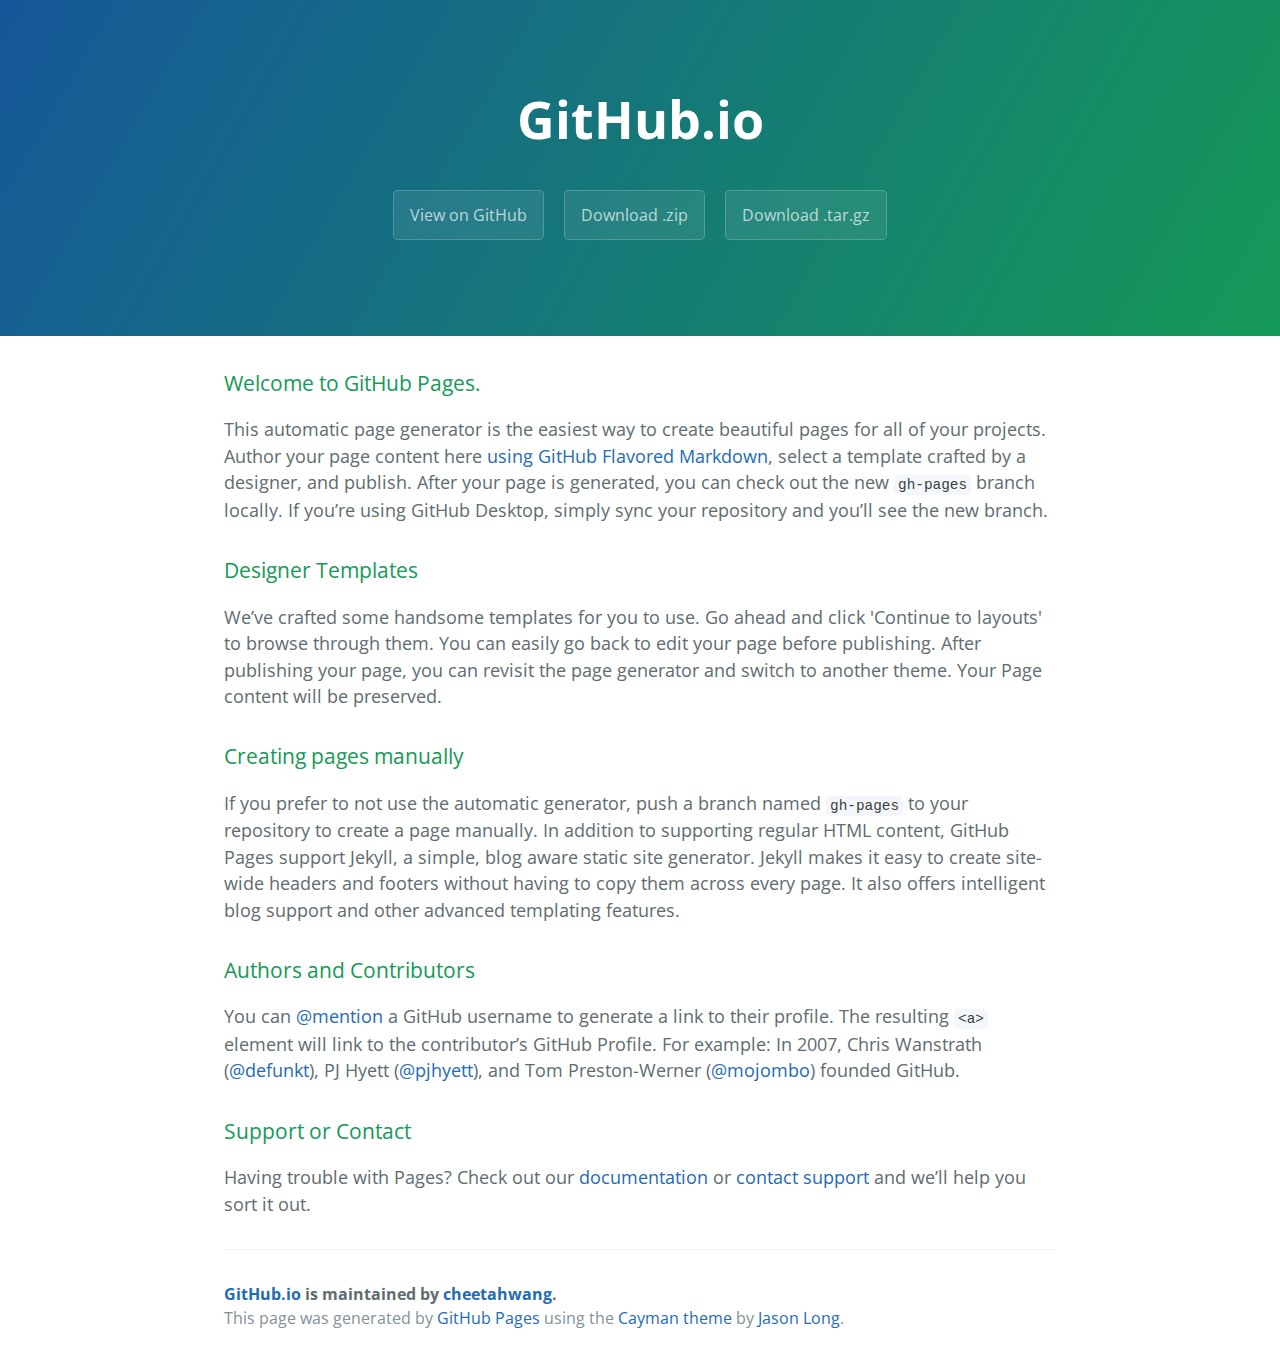
<file: index.html>
<!DOCTYPE html>
<html lang="en-us">
  <head>
    <meta charset="UTF-8">
    <title>GitHub.io by cheetahwang</title>
    <meta name="viewport" content="width=device-width, initial-scale=1">
    <link rel="stylesheet" type="text/css" href="stylesheets/normalize.css" media="screen">
    <link href='https://fonts.googleapis.com/css?family=Open+Sans:400,700' rel='stylesheet' type='text/css'>
    <link rel="stylesheet" type="text/css" href="stylesheets/stylesheet.css" media="screen">
    <link rel="stylesheet" type="text/css" href="stylesheets/github-light.css" media="screen">
  </head>
  <body>
    <section class="page-header">
      <h1 class="project-name">GitHub.io</h1>
      <h2 class="project-tagline"></h2>
      <a href="https://github.com/cheetahwang/github.io" class="btn">View on GitHub</a>
      <a href="https://github.com/cheetahwang/github.io/zipball/master" class="btn">Download .zip</a>
      <a href="https://github.com/cheetahwang/github.io/tarball/master" class="btn">Download .tar.gz</a>
    </section>

    <section class="main-content">
      <h3>
<a id="welcome-to-github-pages" class="anchor" href="#welcome-to-github-pages" aria-hidden="true"><span class="octicon octicon-link"></span></a>Welcome to GitHub Pages.</h3>

<p>This automatic page generator is the easiest way to create beautiful pages for all of your projects. Author your page content here <a href="https://guides.github.com/features/mastering-markdown/">using GitHub Flavored Markdown</a>, select a template crafted by a designer, and publish. After your page is generated, you can check out the new <code>gh-pages</code> branch locally. If you’re using GitHub Desktop, simply sync your repository and you’ll see the new branch.</p>

<h3>
<a id="designer-templates" class="anchor" href="#designer-templates" aria-hidden="true"><span class="octicon octicon-link"></span></a>Designer Templates</h3>

<p>We’ve crafted some handsome templates for you to use. Go ahead and click 'Continue to layouts' to browse through them. You can easily go back to edit your page before publishing. After publishing your page, you can revisit the page generator and switch to another theme. Your Page content will be preserved.</p>

<h3>
<a id="creating-pages-manually" class="anchor" href="#creating-pages-manually" aria-hidden="true"><span class="octicon octicon-link"></span></a>Creating pages manually</h3>

<p>If you prefer to not use the automatic generator, push a branch named <code>gh-pages</code> to your repository to create a page manually. In addition to supporting regular HTML content, GitHub Pages support Jekyll, a simple, blog aware static site generator. Jekyll makes it easy to create site-wide headers and footers without having to copy them across every page. It also offers intelligent blog support and other advanced templating features.</p>

<h3>
<a id="authors-and-contributors" class="anchor" href="#authors-and-contributors" aria-hidden="true"><span class="octicon octicon-link"></span></a>Authors and Contributors</h3>

<p>You can <a href="https://github.com/blog/821" class="user-mention">@mention</a> a GitHub username to generate a link to their profile. The resulting <code>&lt;a&gt;</code> element will link to the contributor’s GitHub Profile. For example: In 2007, Chris Wanstrath (<a href="https://github.com/defunkt" class="user-mention">@defunkt</a>), PJ Hyett (<a href="https://github.com/pjhyett" class="user-mention">@pjhyett</a>), and Tom Preston-Werner (<a href="https://github.com/mojombo" class="user-mention">@mojombo</a>) founded GitHub.</p>

<h3>
<a id="support-or-contact" class="anchor" href="#support-or-contact" aria-hidden="true"><span class="octicon octicon-link"></span></a>Support or Contact</h3>

<p>Having trouble with Pages? Check out our <a href="https://help.github.com/pages">documentation</a> or <a href="https://github.com/contact">contact support</a> and we’ll help you sort it out.</p>

      <footer class="site-footer">
        <span class="site-footer-owner"><a href="https://github.com/cheetahwang/github.io">GitHub.io</a> is maintained by <a href="https://github.com/cheetahwang">cheetahwang</a>.</span>

        <span class="site-footer-credits">This page was generated by <a href="https://pages.github.com">GitHub Pages</a> using the <a href="https://github.com/jasonlong/cayman-theme">Cayman theme</a> by <a href="https://twitter.com/jasonlong">Jason Long</a>.</span>
      </footer>

    </section>

  
  </body>
</html>
</file>
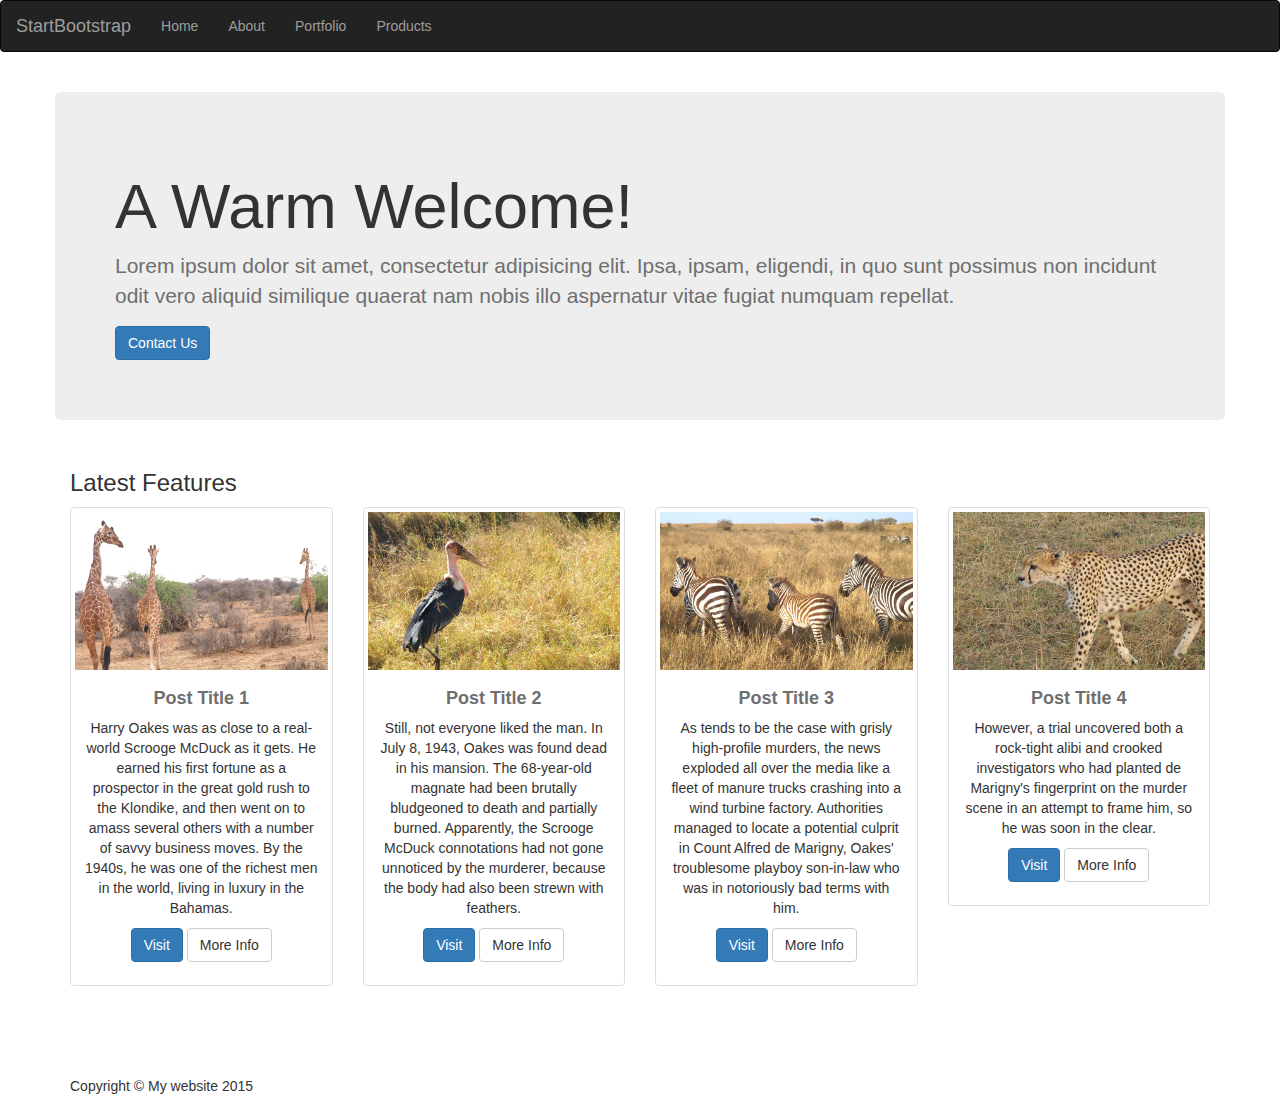
<file: bootstrapafrican/index.html>
<!DOCTYPE html>
<html lang="en">
  <head>
    <meta charset="utf-8">
    <meta http-equiv="X-UA-Compatible" content="IE=edge">
    <meta name="viewport" content="width=device-width, initial-scale=1">
    <!-- The above 3 meta tags *must* come first in the head; any other head content must come *after* these tags -->
    <title>Bootstrap Practice</title>

    <!-- Bootstrap -->
    <link href="css/bootstrap.min.css" rel="stylesheet">
    <link rel="stylesheet" type="text/css" href="css/bootstrap_mycss.css">

    <!-- HTML5 shim and Respond.js for IE8 support of HTML5 elements and media queries -->
    <!-- WARNING: Respond.js doesn't work if you view the page via file:// -->
    <!--[if lt IE 9]>
      <script src="https://oss.maxcdn.com/html5shiv/3.7.2/html5shiv.min.js"></script>
      <script src="https://oss.maxcdn.com/respond/1.4.2/respond.min.js"></script>
    <![endif]-->
  </head>
  <body>
      <div class="navbar navbar-inverse">
      <div class="container-fluid">
        <div class="navbar-header">
          <button type="button" class="navbar-toggle collapsed" datatoggle="collapse" data-target="#mynavbar-content">
            <span class="sr-only">Toggle navigation</span>
            <span class="icon-bar"></span>
            <span class="icon-bar"></span>
            <span class="icon-bar"></span>
          </button>
            <a class="navbar-brand" href="#">StartBootstrap</a>
        </div>
        <div class="collapse navbar-collapse" id="mynavbar-content">
          <u class="nav navbar-nav">
            <li><a href="#">Home</a></li>
            <li><a href="#">About</a></li>
            <li><a href="#">Portfolio</a></li>
            <li><a href="#">Products</a></li>
          </u>
        </div>
      </div>
    </div>
    <div class="container">
    <div class="jumbotron row webtitle">
      <h1>A Warm Welcome!</h1>
      <p class="ptitle">Lorem ipsum dolor sit amet, consectetur adipisicing elit. Ipsa, ipsam, eligendi, in quo sunt possimus non incidunt odit vero aliquid similique quaerat nam nobis illo aspernatur vitae fugiat numquam repellat.</p>
      <a href="http://www.google.com" class="btn btn-primary mybtn">Contact Us</a>
    </div>
    <div class="row">
            <div class="col-lg-12">
                <h3>Latest Features</h3>
            </div>
    </div>
    <div class="row text-center">
        <div class="col-md-3 col-sm-6 hero-feature">
          <div class="thumbnail">
              <img src="../bootstrapafrican/img/01.jpg" alt="">
              <div class="caption">
              <h4>Post Title 1</h4>
              <p>Harry Oakes was as close to a real-world Scrooge McDuck as it gets. He earned his first fortune as a prospector in the great gold rush to the Klondike, and then went on to amass several others with a number of savvy business moves. By the 1940s, he was one of the richest men in the world, living in luxury in the Bahamas.</p>
              <p>
                  <a href="#" class="btn btn-primary">Visit</a> <a href="#" class="btn btn-default">More Info</a>
              </p>
              </div>
          </div>
        </div>
        <div class="col-md-3 col-sm-6 hero-feature">
          <div class="thumbnail">
              <img src="../bootstrapafrican/img/02.jpg" alt="">
              <div class="caption">
              <h4>Post Title 2</h4>
              <p>Still, not everyone liked the man. In July 8, 1943, Oakes was found dead in his mansion. The 68-year-old magnate had been brutally bludgeoned to death and partially burned. Apparently, the Scrooge McDuck connotations had not gone unnoticed by the murderer, because the body had also been strewn with feathers.</p>
              <p>
                  <a href="#" class="btn btn-primary">Visit</a> <a href="#" class="btn btn-default">More Info</a>
              </p>
              </div>
          </div>
        </div>
        <div class="col-md-3 col-sm-6 hero-feature">
          <div class="thumbnail">
              <img src="../bootstrapafrican/img/03.jpg" alt="">
              <div class="caption">
              <h4>Post Title 3</h4>
              <p>As tends to be the case with grisly high-profile murders, the news exploded all over the media like a fleet of manure trucks crashing into a wind turbine factory. Authorities managed to locate a potential culprit in Count Alfred de Marigny, Oakes' troublesome playboy son-in-law who was in notoriously bad terms with him.</p>
              <p>
                  <a href="#" class="btn btn-primary">Visit</a> <a href="#" class="btn btn-default">More Info</a>
              </p>
              </div>
          </div>
        </div>
        <div class="col-md-3 col-sm-6 hero-feature">
          <div class="thumbnail">
              <img src="../bootstrapafrican/img/04.jpg" alt="">
              <div class="caption">
              <h4>Post Title 4</h4>
              <p>However, a trial uncovered both a rock-tight alibi and crooked investigators who had planted de Marigny's fingerprint on the murder scene in an attempt to frame him, so he was soon in the clear.</p>
              <p>
                  <a href="#" class="btn btn-primary">Visit</a> <a href="#" class="btn btn-default">More Info</a>
              </p>
              </div>
          </div>
        </div>
    </div>
    <footer>
     <div class="row">
            <div class="col-lg-12">
                <p>Copyright &copy; My website 2015</p>
            </div>
    </div>
    </footer>

    <!-- jQuery (necessary for Bootstrap's JavaScript plugins) -->
    <script src="https://ajax.googleapis.com/ajax/libs/jquery/1.11.3/jquery.min.js"></script>
    <!-- Include all compiled plugins (below), or include individual files as needed -->
    <script src="js/bootstrap.min.js"></script>
    
  </body>
</html>
</file>
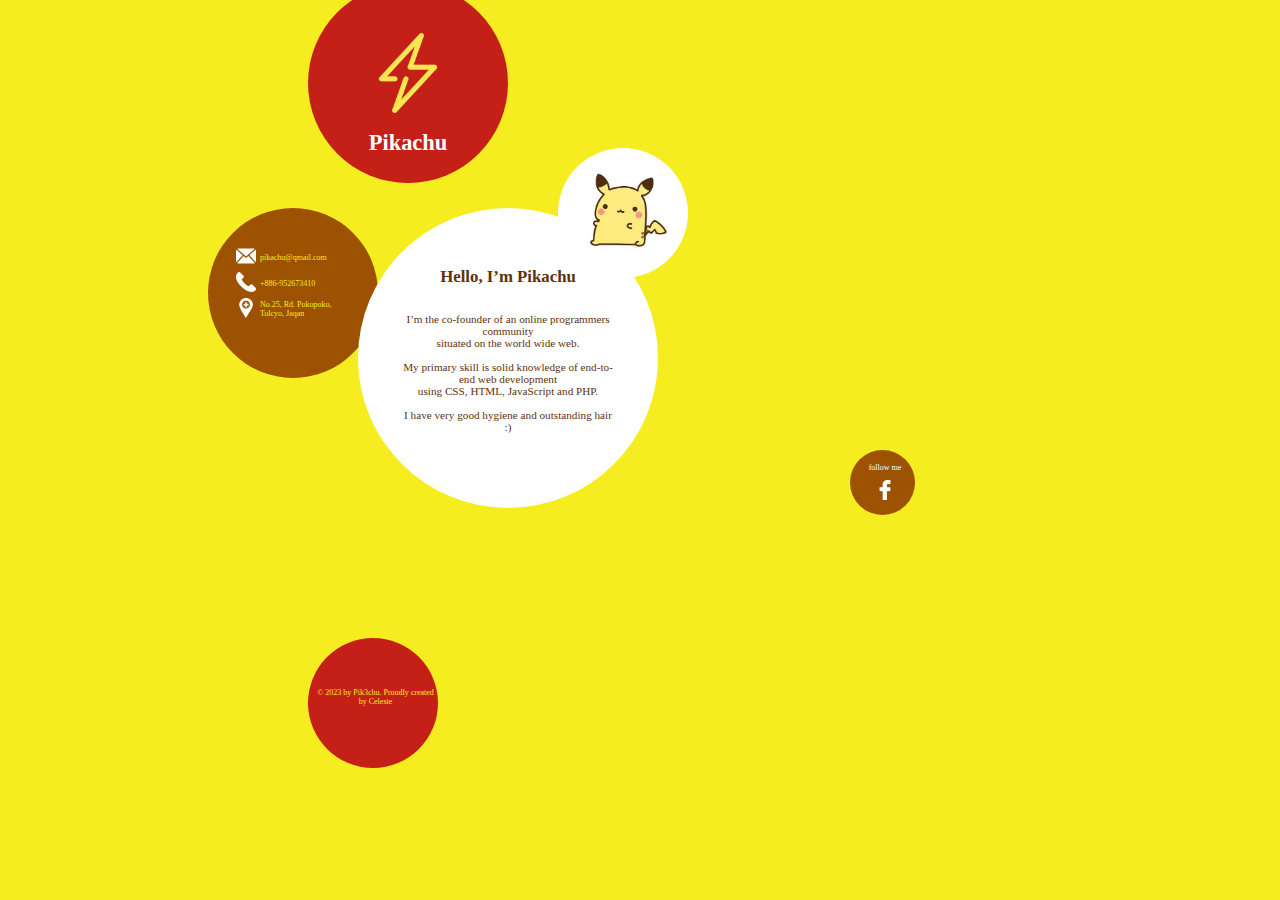
<file: pikachu/index.html>
<!DOCTYPE html>
<html lang="en">

<head>
    <meta charset="UTF-8">
    <meta http-equiv="X-UA-Compatible" content="IE=7">
    <meta:renderer></meta:renderer>
    <meta name="viewport" content="width=device-width, user-scalable=no, initial-scale=1.0, maximum-scale=1.0, minimum-scale=1.0">
    <meta:author></meta:author>
    <meta name="keywords" content="Keyword 1,Keyword 2">
    <meta name="description" content="description">
    <link rel="shortcut icon" type="image/x-icon" href="favicon.ico">
    <link rel="apple-touch-icon" href="favicon.png">
    <title>PIKA!PIKA!</title>
    <link rel="stylesheet" type="text/css" href="pikachu.css">
</head>

<body>
    <div class="wrap">
        <div class="circle1">
            <img src="flash.png" width="80">
            <h1 class="title">Pikachu</h1>
        </div>
        <div class="circle2">
            <table>
                <tr>
                    <td><img src="mail.png" width="20"></td>
                    <td>pikachu@qmail.com</td>
                </tr>
                <tr>
                    <td><img src="tele.png" width="20"></td>
                    <td>+886-952673410</td>
                </tr>
                <tr>
                    <td><img src="ad.png" width="20"></td>
                    <td>No.25, Rd. Pokopoko,
                        <br> Tolcyo, Jaqan</td>
                </tr>
            </table>
        </div>
        <div class="circle3">
            <h2>Hello, I’m Pikachu</h2>
            <br> I’m the co-founder of an online programmers community
            <br> situated on the world wide web.
            <br>
            <br> My primary skill is solid knowledge of end-to-end web development
            <br> using CSS, HTML, JavaScript and PHP.
            <br>
            <br> I have very good hygiene and outstanding hair :)
            <br>
            <br> ​ </div>
        <div class="circle4">
            <img src="pika2.jpg" width="80">
        </div>
        <div class="circle5">
            <p>follow me</p>
            <a href="https://www.facebook.com/pages/%E7%9A%AE%E5%8D%A1%E4%B8%98/104031079632855?fref=ts">
                <img src="fb.png" width="20"></a>
        </div>
        <div class="circle6">© 2023 by Pik3chu. Proudly created by Celeste</div>
    </div>
</body>

</html>
</file>
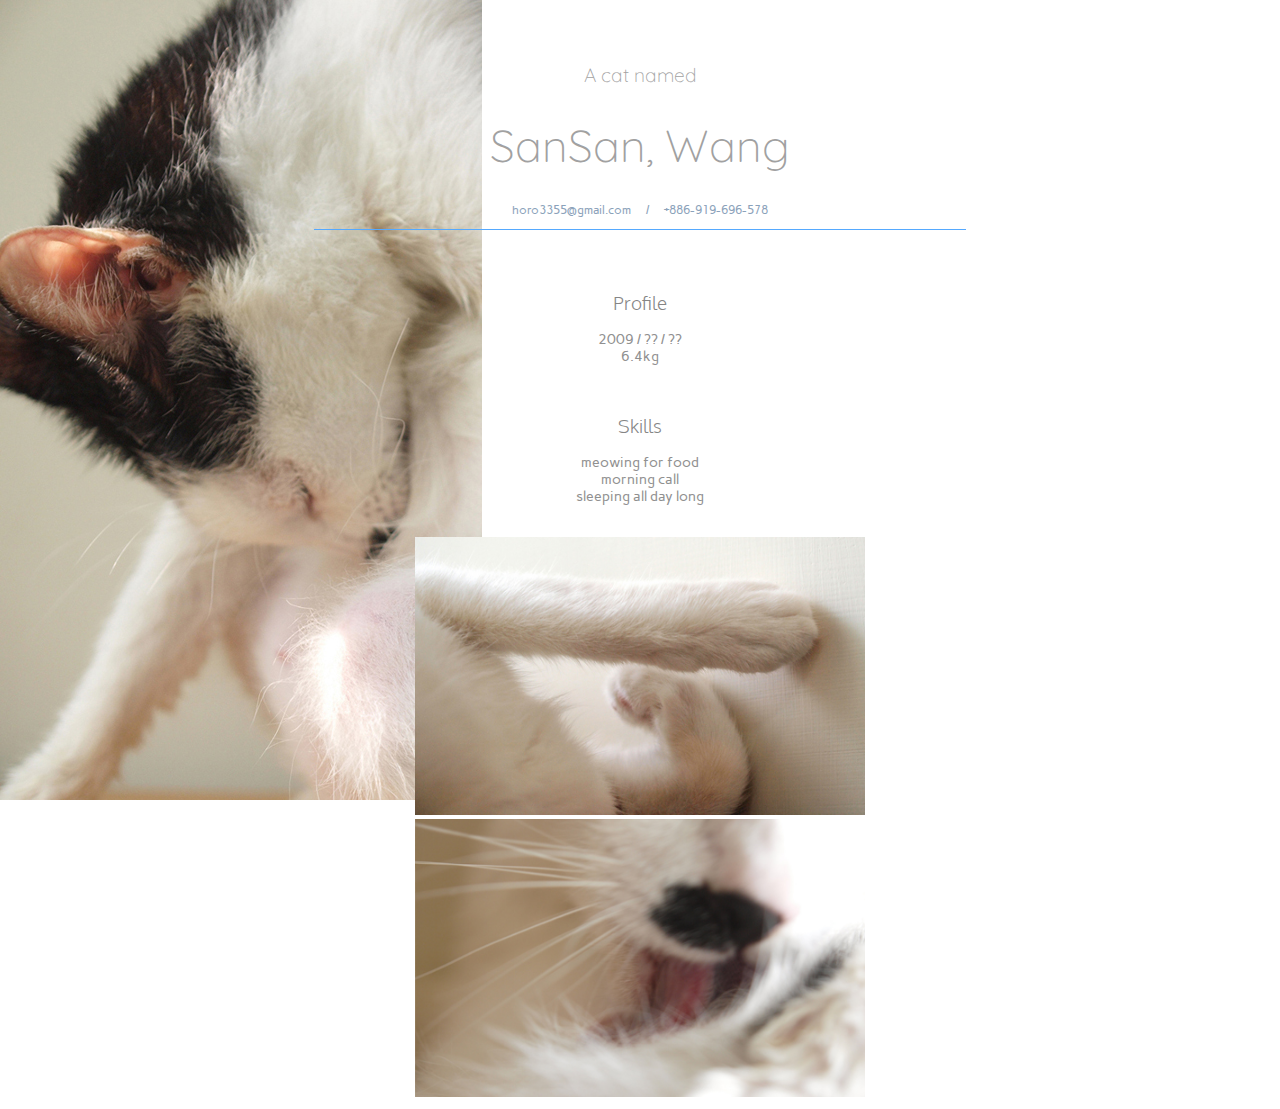
<file: sansan/index.html>
<!DOCTYPE html>
<html lang="en">
<head>
	<meta charset="UTF-8">
	<link href='https://fonts.googleapis.com/css?family=Oxygen' rel='stylesheet' type='text/css'><!-- h2 -->
	<link href='https://fonts.googleapis.com/css?family=Quicksand:300' rel='stylesheet' type='text/css'><!-- h1 -->
	<link href='https://fonts.googleapis.com/css?family=Carme' rel='stylesheet' type='text/css'><!-- p -->
	<link rel="stylesheet" type="text/css" href="css/sansan.css">
	<title>SanSan</title>
</head>
<body>
    <br>
    <br>
    <p id="title">A cat named
    </p>
    <h1>SanSan, Wang</h1>
    <p class="contact">
    	horo3355@gmail.com&nbsp;&nbsp;&nbsp;&nbsp;&nbsp;/&nbsp;&nbsp;&nbsp;&nbsp;&nbsp;+886-919-696-578
    </p>
    <hr width="650" color="#55a9ff" size="1">
    <br>
    <br>
    <h2>Profile</h2>
    <p>
    2009 / ?? / ??
    <br>6.4kg
    </p>
    <br>
    <h2>Skills</h2>
    <p>
    meowing for food
    <br>morning call
    <br>sleeping all day long
    </p>
    <br>
    <img src="images/8A088006.jpg" width="450">
    <br><img src="images/8A.jpg" width="450">
</body>
</html>
</file>
<file: stylesheets/stylesheet.css>
* {
  box-sizing: border-box; }

body {
  padding: 0;
  margin: 0;
  font-family: "Open Sans", "Helvetica Neue", Helvetica, Arial, sans-serif;
  font-size: 16px;
  line-height: 1.5;
  color: #606c71; }

a {
  color: #1e6bb8;
  text-decoration: none; }
  a:hover {
    text-decoration: underline; }

.btn {
  display: inline-block;
  margin-bottom: 1rem;
  color: rgba(255, 255, 255, 0.7);
  background-color: rgba(255, 255, 255, 0.08);
  border-color: rgba(255, 255, 255, 0.2);
  border-style: solid;
  border-width: 1px;
  border-radius: 0.3rem;
  transition: color 0.2s, background-color 0.2s, border-color 0.2s; }
  .btn + .btn {
    margin-left: 1rem; }

.btn:hover {
  color: rgba(255, 255, 255, 0.8);
  text-decoration: none;
  background-color: rgba(255, 255, 255, 0.2);
  border-color: rgba(255, 255, 255, 0.3); }

@media screen and (min-width: 64em) {
  .btn {
    padding: 0.75rem 1rem; } }

@media screen and (min-width: 42em) and (max-width: 64em) {
  .btn {
    padding: 0.6rem 0.9rem;
    font-size: 0.9rem; } }

@media screen and (max-width: 42em) {
  .btn {
    display: block;
    width: 100%;
    padding: 0.75rem;
    font-size: 0.9rem; }
    .btn + .btn {
      margin-top: 1rem;
      margin-left: 0; } }

.page-header {
  color: #fff;
  text-align: center;
  background-color: #159957;
  background-image: linear-gradient(120deg, #155799, #159957); }

@media screen and (min-width: 64em) {
  .page-header {
    padding: 5rem 6rem; } }

@media screen and (min-width: 42em) and (max-width: 64em) {
  .page-header {
    padding: 3rem 4rem; } }

@media screen and (max-width: 42em) {
  .page-header {
    padding: 2rem 1rem; } }

.project-name {
  margin-top: 0;
  margin-bottom: 0.1rem; }

@media screen and (min-width: 64em) {
  .project-name {
    font-size: 3.25rem; } }

@media screen and (min-width: 42em) and (max-width: 64em) {
  .project-name {
    font-size: 2.25rem; } }

@media screen and (max-width: 42em) {
  .project-name {
    font-size: 1.75rem; } }

.project-tagline {
  margin-bottom: 2rem;
  font-weight: normal;
  opacity: 0.7; }

@media screen and (min-width: 64em) {
  .project-tagline {
    font-size: 1.25rem; } }

@media screen and (min-width: 42em) and (max-width: 64em) {
  .project-tagline {
    font-size: 1.15rem; } }

@media screen and (max-width: 42em) {
  .project-tagline {
    font-size: 1rem; } }

.main-content :first-child {
  margin-top: 0; }
.main-content img {
  max-width: 100%; }
.main-content h1, .main-content h2, .main-content h3, .main-content h4, .main-content h5, .main-content h6 {
  margin-top: 2rem;
  margin-bottom: 1rem;
  font-weight: normal;
  color: #159957; }
.main-content p {
  margin-bottom: 1em; }
.main-content code {
  padding: 2px 4px;
  font-family: Consolas, "Liberation Mono", Menlo, Courier, monospace;
  font-size: 0.9rem;
  color: #383e41;
  background-color: #f3f6fa;
  border-radius: 0.3rem; }
.main-content pre {
  padding: 0.8rem;
  margin-top: 0;
  margin-bottom: 1rem;
  font: 1rem Consolas, "Liberation Mono", Menlo, Courier, monospace;
  color: #567482;
  word-wrap: normal;
  background-color: #f3f6fa;
  border: solid 1px #dce6f0;
  border-radius: 0.3rem; }
  .main-content pre > code {
    padding: 0;
    margin: 0;
    font-size: 0.9rem;
    color: #567482;
    word-break: normal;
    white-space: pre;
    background: transparent;
    border: 0; }
.main-content .highlight {
  margin-bottom: 1rem; }
  .main-content .highlight pre {
    margin-bottom: 0;
    word-break: normal; }
.main-content .highlight pre, .main-content pre {
  padding: 0.8rem;
  overflow: auto;
  font-size: 0.9rem;
  line-height: 1.45;
  border-radius: 0.3rem; }
.main-content pre code, .main-content pre tt {
  display: inline;
  max-width: initial;
  padding: 0;
  margin: 0;
  overflow: initial;
  line-height: inherit;
  word-wrap: normal;
  background-color: transparent;
  border: 0; }
  .main-content pre code:before, .main-content pre code:after, .main-content pre tt:before, .main-content pre tt:after {
    content: normal; }
.main-content ul, .main-content ol {
  margin-top: 0; }
.main-content blockquote {
  padding: 0 1rem;
  margin-left: 0;
  color: #819198;
  border-left: 0.3rem solid #dce6f0; }
  .main-content blockquote > :first-child {
    margin-top: 0; }
  .main-content blockquote > :last-child {
    margin-bottom: 0; }
.main-content table {
  display: block;
  width: 100%;
  overflow: auto;
  word-break: normal;
  word-break: keep-all; }
  .main-content table th {
    font-weight: bold; }
  .main-content table th, .main-content table td {
    padding: 0.5rem 1rem;
    border: 1px solid #e9ebec; }
.main-content dl {
  padding: 0; }
  .main-content dl dt {
    padding: 0;
    margin-top: 1rem;
    font-size: 1rem;
    font-weight: bold; }
  .main-content dl dd {
    padding: 0;
    margin-bottom: 1rem; }
.main-content hr {
  height: 2px;
  padding: 0;
  margin: 1rem 0;
  background-color: #eff0f1;
  border: 0; }

@media screen and (min-width: 64em) {
  .main-content {
    max-width: 64rem;
    padding: 2rem 6rem;
    margin: 0 auto;
    font-size: 1.1rem; } }

@media screen and (min-width: 42em) and (max-width: 64em) {
  .main-content {
    padding: 2rem 4rem;
    font-size: 1.1rem; } }

@media screen and (max-width: 42em) {
  .main-content {
    padding: 2rem 1rem;
    font-size: 1rem; } }

.site-footer {
  padding-top: 2rem;
  margin-top: 2rem;
  border-top: solid 1px #eff0f1; }

.site-footer-owner {
  display: block;
  font-weight: bold; }

.site-footer-credits {
  color: #819198; }

@media screen and (min-width: 64em) {
  .site-footer {
    font-size: 1rem; } }

@media screen and (min-width: 42em) and (max-width: 64em) {
  .site-footer {
    font-size: 1rem; } }

@media screen and (max-width: 42em) {
  .site-footer {
    font-size: 0.9rem; } }
</file>
<file: stylesheets/github-light.css>
/*
   Copyright 2014 GitHub Inc.

   Licensed under the Apache License, Version 2.0 (the "License");
   you may not use this file except in compliance with the License.
   You may obtain a copy of the License at

       http://www.apache.org/licenses/LICENSE-2.0

   Unless required by applicable law or agreed to in writing, software
   distributed under the License is distributed on an "AS IS" BASIS,
   WITHOUT WARRANTIES OR CONDITIONS OF ANY KIND, either express or implied.
   See the License for the specific language governing permissions and
   limitations under the License.

*/

.pl-c /* comment */ {
  color: #969896;
}

.pl-c1      /* constant, markup.raw, meta.diff.header, meta.module-reference, meta.property-name, support, support.constant, support.variable, variable.other.constant */,
.pl-s .pl-v /* string variable */ {
  color: #0086b3;
}

.pl-e  /* entity */,
.pl-en /* entity.name */ {
  color: #795da3;
}

.pl-s .pl-s1 /* string source */,
.pl-smi      /* storage.modifier.import, storage.modifier.package, storage.type.java, variable.other, variable.parameter.function */ {
  color: #333;
}

.pl-ent /* entity.name.tag */ {
  color: #63a35c;
}

.pl-k /* keyword, storage, storage.type */ {
  color: #a71d5d;
}

.pl-pds              /* punctuation.definition.string, string.regexp.character-class */,
.pl-s                /* string */,
.pl-s .pl-pse .pl-s1 /* string punctuation.section.embedded source */,
.pl-sr               /* string.regexp */,
.pl-sr .pl-cce       /* string.regexp constant.character.escape */,
.pl-sr .pl-sra       /* string.regexp string.regexp.arbitrary-repitition */,
.pl-sr .pl-sre       /* string.regexp source.ruby.embedded */ {
  color: #183691;
}

.pl-v /* variable */ {
  color: #ed6a43;
}

.pl-id /* invalid.deprecated */ {
  color: #b52a1d;
}

.pl-ii /* invalid.illegal */ {
  background-color: #b52a1d;
  color: #f8f8f8;
}

.pl-sr .pl-cce /* string.regexp constant.character.escape */ {
  color: #63a35c;
  font-weight: bold;
}

.pl-ml /* markup.list */ {
  color: #693a17;
}

.pl-mh        /* markup.heading */,
.pl-mh .pl-en /* markup.heading entity.name */,
.pl-ms        /* meta.separator */ {
  color: #1d3e81;
  font-weight: bold;
}

.pl-mq /* markup.quote */ {
  color: #008080;
}

.pl-mi /* markup.italic */ {
  color: #333;
  font-style: italic;
}

.pl-mb /* markup.bold */ {
  color: #333;
  font-weight: bold;
}

.pl-md /* markup.deleted, meta.diff.header.from-file */ {
  background-color: #ffecec;
  color: #bd2c00;
}

.pl-mi1 /* markup.inserted, meta.diff.header.to-file */ {
  background-color: #eaffea;
  color: #55a532;
}

.pl-mdr /* meta.diff.range */ {
  color: #795da3;
  font-weight: bold;
}

.pl-mo /* meta.output */ {
  color: #1d3e81;
}
</file>
<file: pikachu/pikachu.css>
body {
	background-color:  #f6ed20;
}
.wrap{
	background-color: #f6ed20;
	position: relative;
}

.circle1{
	box-sizing: border-box;
	background-color: #c52018;
	width: 200px;
	height: 200px;
	border-radius: 50%;

	position: absolute;
	top: -25px;
	left: 300px;
	padding: 50px;


    text-align: center;
	font-size: 0.7em;
	color: #ffffff;
}

.circle2{
	box-sizing: border-box;
	background-color: #9c5200;
	width: 170px;
	height: 170px;
	border-radius: 50%;

	position: absolute;
	top:  200px;
	left: 200px;
	padding: 35px 25px 25px 25px;

	font-size: 0.5em;
	color: #f6ed20;
}

.circle3{
	box-sizing: border-box;
	background-color: #ffffff;
	width: 300px;
	height: 300px;
	border-radius: 50%;

	position: absolute;
	top:  200px;
	left: 350px;
	padding: 45px;

    text-align: center;
	font-size: 0.7em;
	color: #623108;
}

.circle4{
	box-sizing: border-box;
	background-color: #ffffff;
	width: 130px;
	height: 130px;
	border-radius: 50%;

	position: absolute;
	top:  140px;
	left: 550px;
	padding-top: 25px;
	padding-left: 30px;
}

.circle5{
	box-sizing: border-box;
	background-color: #9c5200;
	width: 65px;
	height: 65px;
	border-radius: 50%;

	position: fixed;
	top:  450px;
	left: 850px;
	padding-top: 5px;
	padding-left: 5px;
	text-align: center;
	font-size: 0.5em;
	color: #ffffff;
}

.circle6{
	box-sizing: border-box;
	background-color: #c52018;
	width: 130px;
	height: 130px;
	border-radius: 50%;

	position: absolute;
	top:  630px;
	left: 300px;
	padding-top: 50px;
	padding-left: 5px;

	font-size: 0.5em;
	color: #f6ed20;
	text-align: center;
}
</file>
<file: sansan/css/sansan.css>
body{

    background-image : url(../images/89047620_b.jpg);

    background-repeat : no-repeat;

    background-position : 0% 0%;

    background-attachment : fixed;

    text-align: center;
}

h1 {
	font-family: 'Quicksand', sans-serif; font-weight: lighter;
	color: #a1a1a1;
	font-size: 2.8em;

}

h2{
    font-family: 'Oxygen', sans-serif; font-weight: lighter;
    color: #858585;
    font-size: 1.2em;
}

p{
	font-family: 'Carme', sans-serif;
	font-size: 14px;
	color: #909090;
}

p#title{
	font-family: 'Quicksand', sans-serif; font-weight: lighter;
	color: #a1a1a1;
	font-size: 1.2em;
}

p.contact{
	font-family: 'Carme', sans-serif;
	font-size: 12px;
	color: #8ba2ba;
}
</file>
